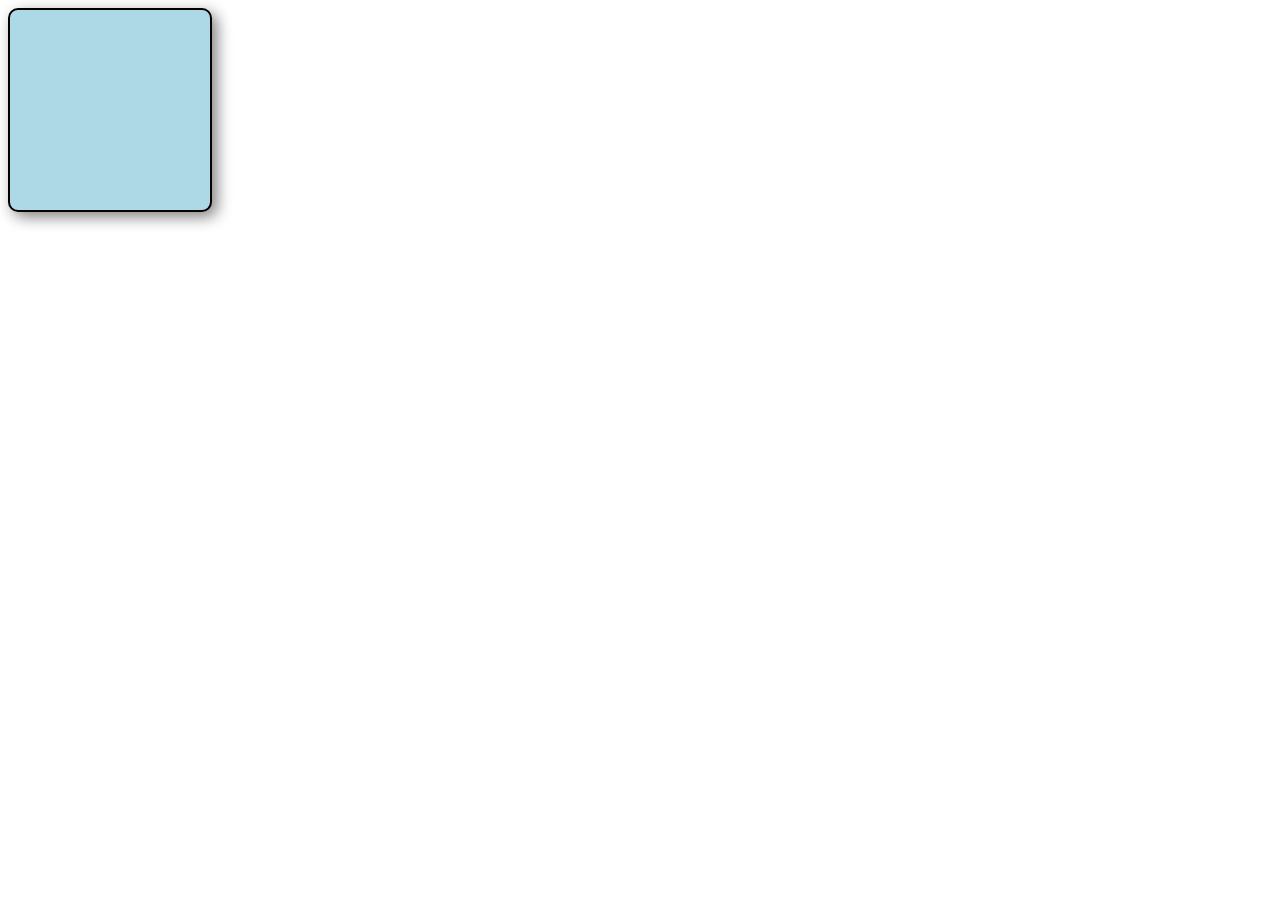
<file: index.html>
<!DOCTYPE html>
<html lang="en">

<head>
    <meta charset="UTF-8">
    <meta name="viewport" content="width=device-width, initial-scale=1.0">
    <title>Document</title>
    <style>
        .mydiv {
            position: absolute;
            transition: all cubic-bezier(0.19, 1, 0.22, 1) 400ms ;
            width: 200px;
            height: 200px;
            background-color: lightblue;
            border: 2px solid black;
            box-shadow: 5px 5px 15px grey;
            border-radius: 10px;
        }
    </style>
</head>

<body>
    <div class="mydiv">

    </div>
    <script>
        let mydiv = document.querySelector(".mydiv");

        window.document.addEventListener("mousemove", function (event) {
            mydiv.style.top=event.clientY+"px";
            mydiv.style.left=event.clientX+"px";
        })
    </script>
</body>

</html>
</file>
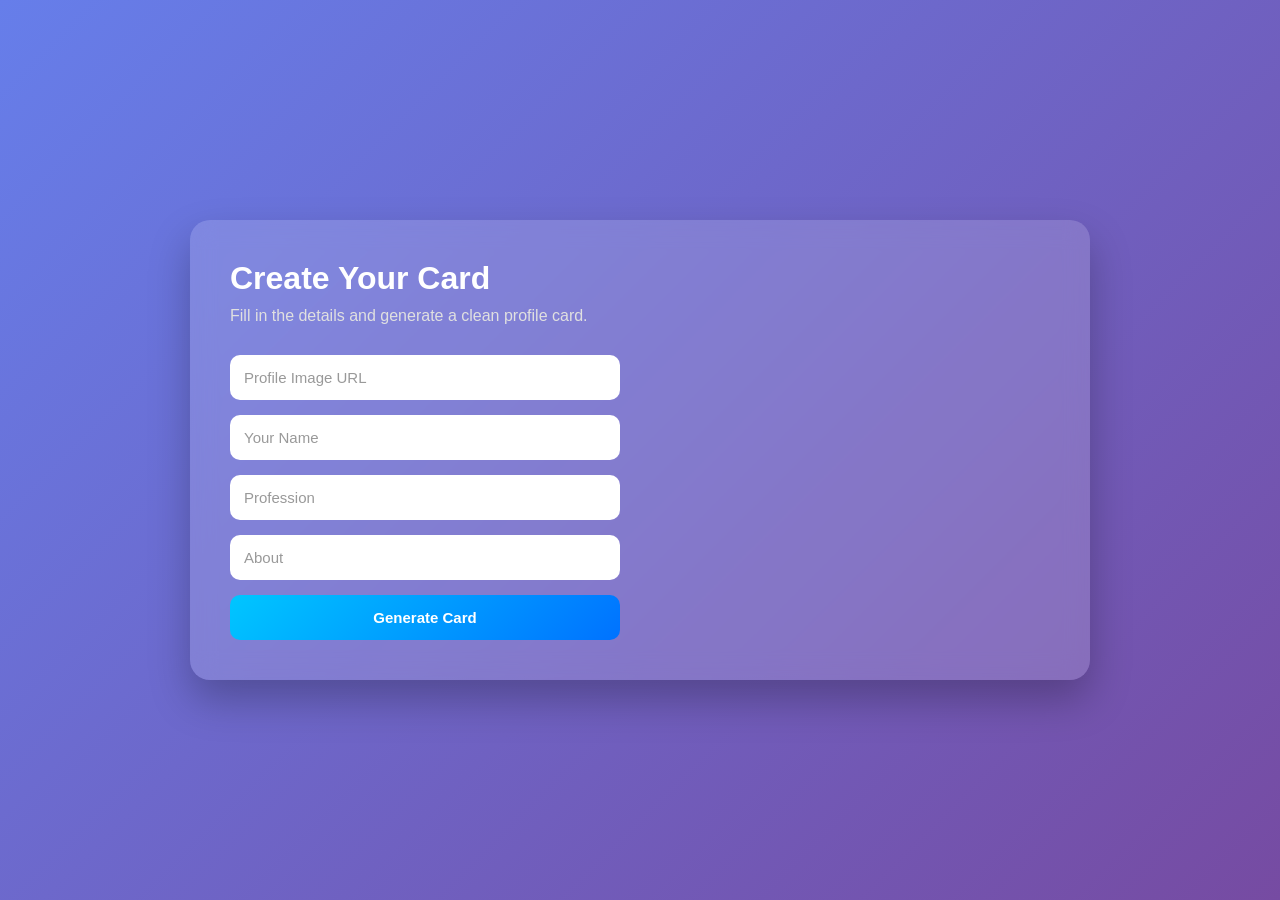
<file: cards.html>
<!DOCTYPE html>
<html lang="en">

<head>
    <meta charset="UTF-8" />
    <meta name="viewport" content="width=device-width, initial-scale=1.0" />
    <title>Generate Your Card</title>
    <link rel="stylesheet" href="style.css">
</head>

<body>

    <div id="main">
        <!-- FORM -->
        <div class="form-section">
            <h1>Create Your Card</h1>
            <p>Fill in the details and generate a clean profile card.</p>

            <form action="" id="details-form">
                <input type="text" placeholder="Profile Image URL" />
                <input type="text" placeholder="Your Name" />
                <input type="text" placeholder="Profession" />
                <input type="text" placeholder="About" />
                <input type="submit" value="Generate Card" />
            </form>
        </div>
    </div>
    <script src="cards.js"></script>

</body>

</html>
</file>
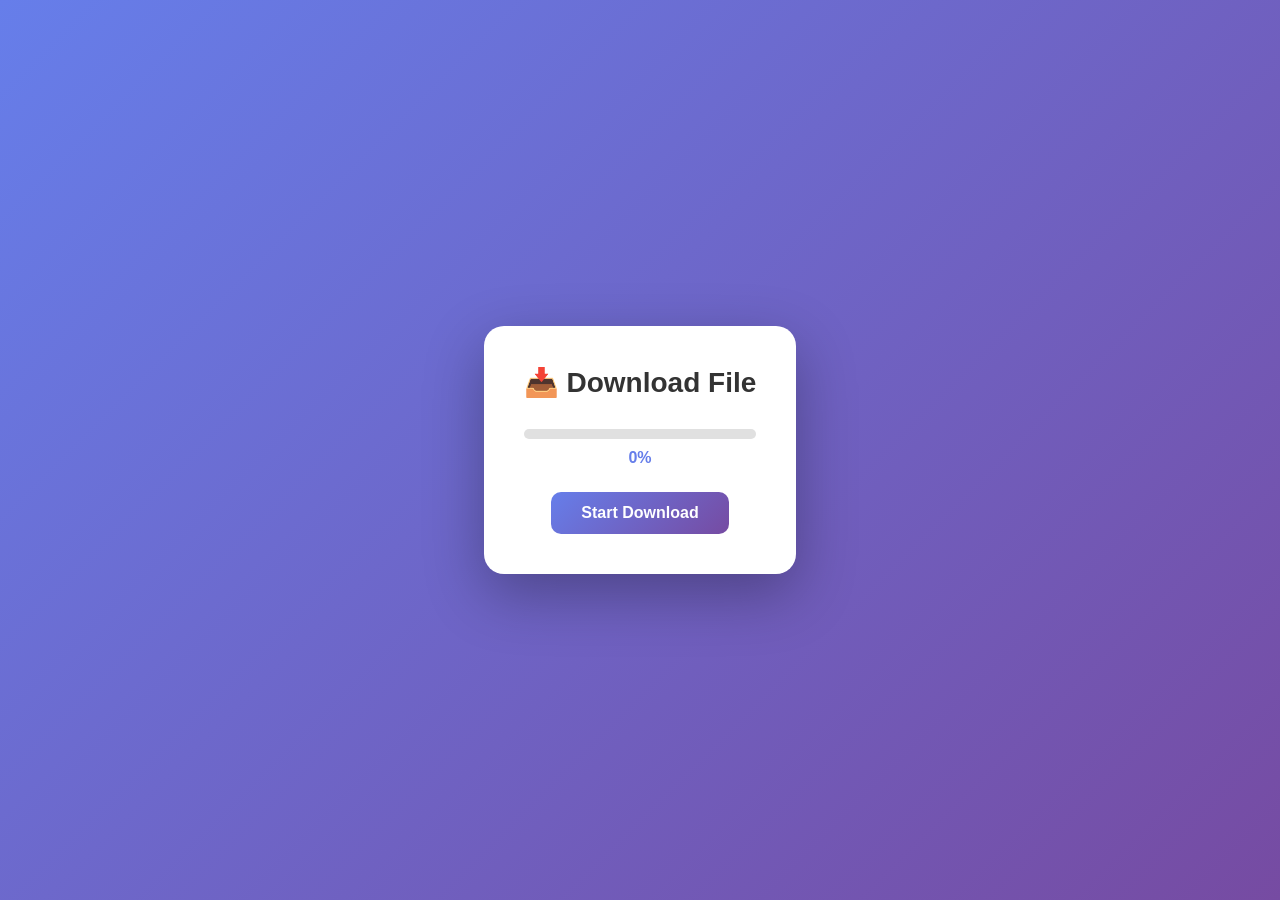
<file: download.html>
<!DOCTYPE html>
<html lang="en">

<head>
    <meta charset="UTF-8">
    <meta name="viewport" content="width=device-width, initial-scale=1.0">
    <title>Document</title>
</head>

<body>
    <style>
        * {
            margin: 0;
            padding: 0;
            box-sizing: border-box;
        }

        body {
            display: flex;
            justify-content: center;
            align-items: center;
            min-height: 100vh;
            background: linear-gradient(135deg, #667eea 0%, #764ba2 100%);
            font-family: 'Segoe UI', Tahoma, Geneva, Verdana, sans-serif;
        }

        .download-container {
            background: white;
            padding: 40px;
            border-radius: 20px;
            box-shadow: 0 20px 60px rgba(0, 0, 0, 0.3);
            text-align: center;
            max-width: 400px;
        }

        h1 {
            color: #333;
            margin-bottom: 30px;
            font-size: 28px;
        }

        .progress-section {
            margin-bottom: 25px;
        }

        .progress-bar {
            width: 100%;
            height: 10px;
            background: #e0e0e0;
            border-radius: 10px;
            overflow: hidden;
            margin-bottom: 10px;
        }

        .progress-fill {
            height: 100%;
            background: linear-gradient(90deg, #667eea 0%, #764ba2 100%);
            width: 0%;
            transition: width 0.3s ease;
            border-radius: 10px;
        }

        .progress-text {
            font-size: 16px;
            color: #667eea;
            font-weight: 600;
        }

        button {
            background: linear-gradient(135deg, #667eea 0%, #764ba2 100%);
            color: white;
            border: none;
            padding: 12px 30px;
            border-radius: 10px;
            font-size: 16px;
            font-weight: 600;
            cursor: pointer;
            transition: transform 0.2s, box-shadow 0.2s;
        }

        button:hover {
            transform: translateY(-2px);
            box-shadow: 0 10px 25px rgba(102, 126, 234, 0.4);
        }

        button:active {
            transform: translateY(0);
        }
    </style>

    <div class="download-container">
        <h1>📥 Download File</h1>
        <div class="progress-section">
            <div class="progress-bar">
                <div class="progress-fill" id="progressFill"></div>
            </div>
            <div class="progress-text" id="progressText">0%</div>
        </div>
        <button onclick="startDownload()">Start Download</button>
    </div>

  <script>
    const progressFill = document.querySelector(".progress-fill");
    const progressText = document.querySelector(".progress-text");
    const btn = document.querySelector("button");
    const h1 = document.querySelector("h1");

    let count = 0;
    let interval;

    function startDownload() {
        // Reset UI
        count = 0;
        progressFill.style.width = "0%";
        progressText.textContent = "0%";
        h1.textContent = "📥 Downloading...";
        
        // Disable button once
        btn.disabled = true;
        btn.style.visibility = "hidden";

        interval = setInterval(() => {
            if (count < 100) {
                count++;
                progressFill.style.width = count + "%";
                progressText.textContent = count + "%";
            } else {
                clearInterval(interval);
                h1.textContent = "✅ Download Complete";
                
                // Optional: show button again as reset
                btn.style.visibility = "visible";
                btn.disabled = false;
                btn.textContent = "Download Again";
            }
        }, 60);
    }
</script>

</body>

</html>
</file>
<file: style.css>
* {
     margin: 0;
     padding: 0;
     box-sizing: border-box;
     font-family: "Segoe UI", sans-serif;
 }

 body {
     min-height: 100vh;
     background: linear-gradient(135deg, #667eea, #764ba2);
     display: flex;
     justify-content: center;
     align-items: center;
 }

 #main {
     width: 100%;
     max-width: 900px;
     background: rgba(255, 255, 255, 0.15);
     backdrop-filter: blur(12px);
     border-radius: 20px;
     padding: 40px;
     box-shadow: 0 20px 40px rgba(0, 0, 0, 0.25);
     display: grid;
     grid-template-columns: 1fr 1fr;
     gap: 40px;
 }

 /* LEFT SIDE */
 .form-section h1 {
     color: #fff;
     margin-bottom: 10px;
     font-size: 32px;
 }

 .form-section p {
     color: #e0e0e0;
     margin-bottom: 30px;
 }

 form {
     display: flex;
     flex-direction: column;
     gap: 15px;
 }

 input {
     padding: 14px;
     border-radius: 10px;
     border: none;
     outline: none;
     font-size: 15px;
     transition: 0.3s;
 }

 input::placeholder {
     color: #999;
 }

 input:focus {
     transform: scale(1.02);
     box-shadow: 0 0 0 2px #667eea;
 }

 input[type="submit"] {
     background: linear-gradient(135deg, #00c6ff, #0072ff);
     color: white;
     font-weight: bold;
     cursor: pointer;
     border: none;
 }

 input[type="submit"]:hover {
     opacity: 0.9;
     transform: translateY(-2px);
 }

 /* RIGHT SIDE CARD */
 .card {
     background: rgba(255, 255, 255, 0.95);
     border-radius: 20px;
     padding: 30px;
     text-align: center;
     box-shadow: 0 15px 30px rgba(0, 0, 0, 0.15);
     transition: 0.4s;
 }

 .card:hover {
     transform: translateY(-8px);
 }

 .profile img {
     width: 120px;
     height: 120px;
     object-fit: cover;
     border-radius: 50%;
     border: 5px solid #667eea;
     margin-bottom: 15px;
 }

 .card h3 {
     font-size: 22px;
     margin-bottom: 5px;
     color: #333;
 }

 .card h5 {
     font-size: 14px;
     color: #667eea;
     margin-bottom: 15px;
 }

 .card p {
     font-size: 14px;
     color: #555;
     line-height: 1.6;
 }

 /* RESPONSIVE */
 @media (max-width: 768px) {
     #main {
         grid-template-columns: 1fr;
         text-align: center;
     }
 }
</file>
